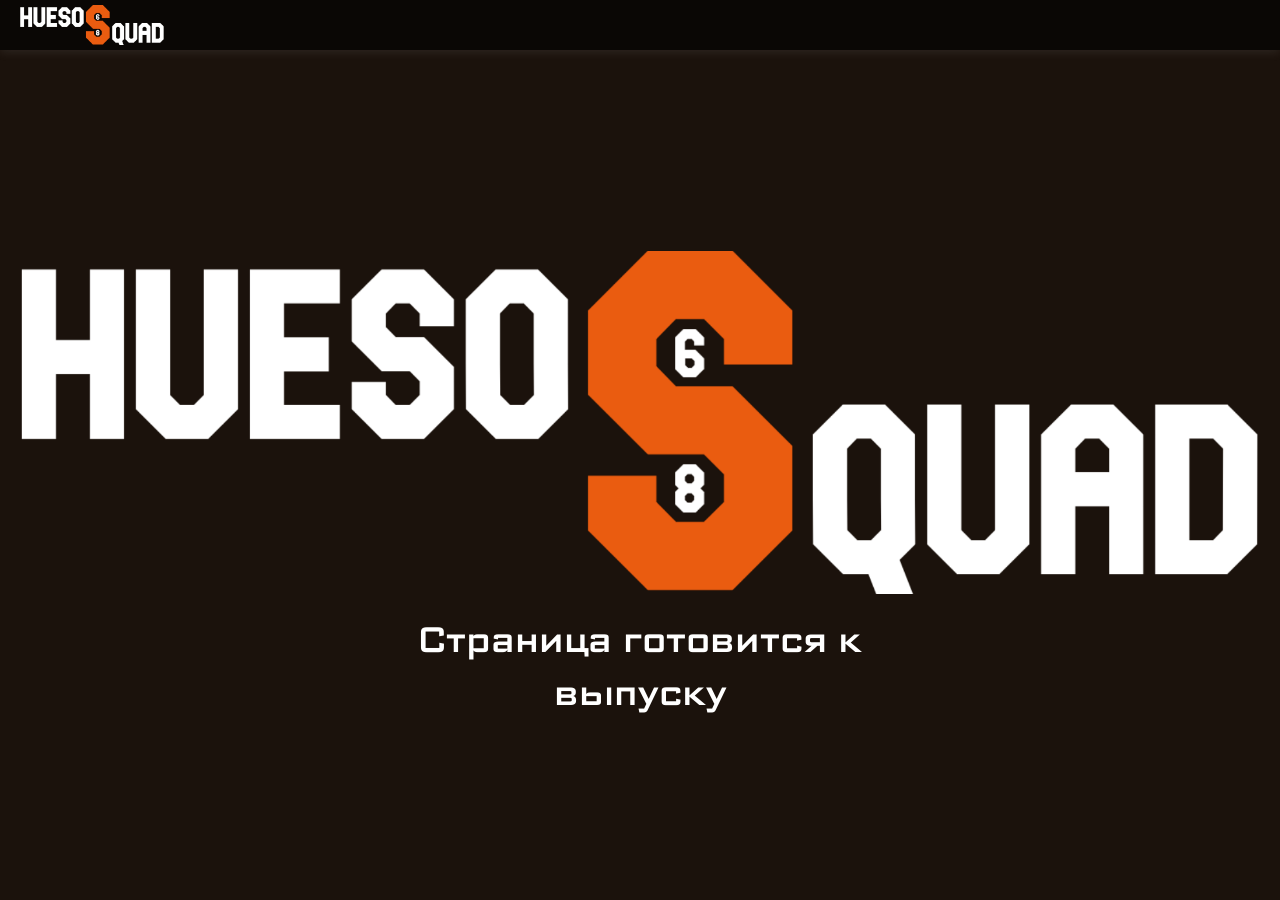
<file: index.html>
<!DOCTYPE html>
<html lang="en">
<head>
    <meta charset="UTF-8">
    <meta name="viewport" content="width=device-width, initial-scale=1.0">
    <title>HuesoSquad</title>
    <link rel="icon" href="images/logo.png">
    <link rel="stylesheet" href="css/style.css">
</head>
<body>
    <div class="topbar">
        <img class="topbar-logo" src="images/biglogo.png" alt="Логотип">
    </div>
    <div class="container">
        <img src="images/biglogo.png" alt="Logo">
        <p class="description">Страница готовится к выпуску</p>
    </div>


</body>
</html>

<script>

(function() {
    const currentPath = window.location.pathname;
    
    const validUrls = [
        '/',
        '/index.html',
        '/information/',
        '/information/sanctions.html',
        '/information/index.html',
        '/images/',
        '/style.css'
    ];
    

    const hasExtension = /\.(html|css|js|png|jpg|jpeg|gif|svg|ico)$/i.test(currentPath);
    
    if (!hasExtension && !validUrls.includes(currentPath) && currentPath !== '/404.html') {

        window.location.href = '/404.html?redirect=' + encodeURIComponent(currentPath);
    }
})();
</script>
</file>
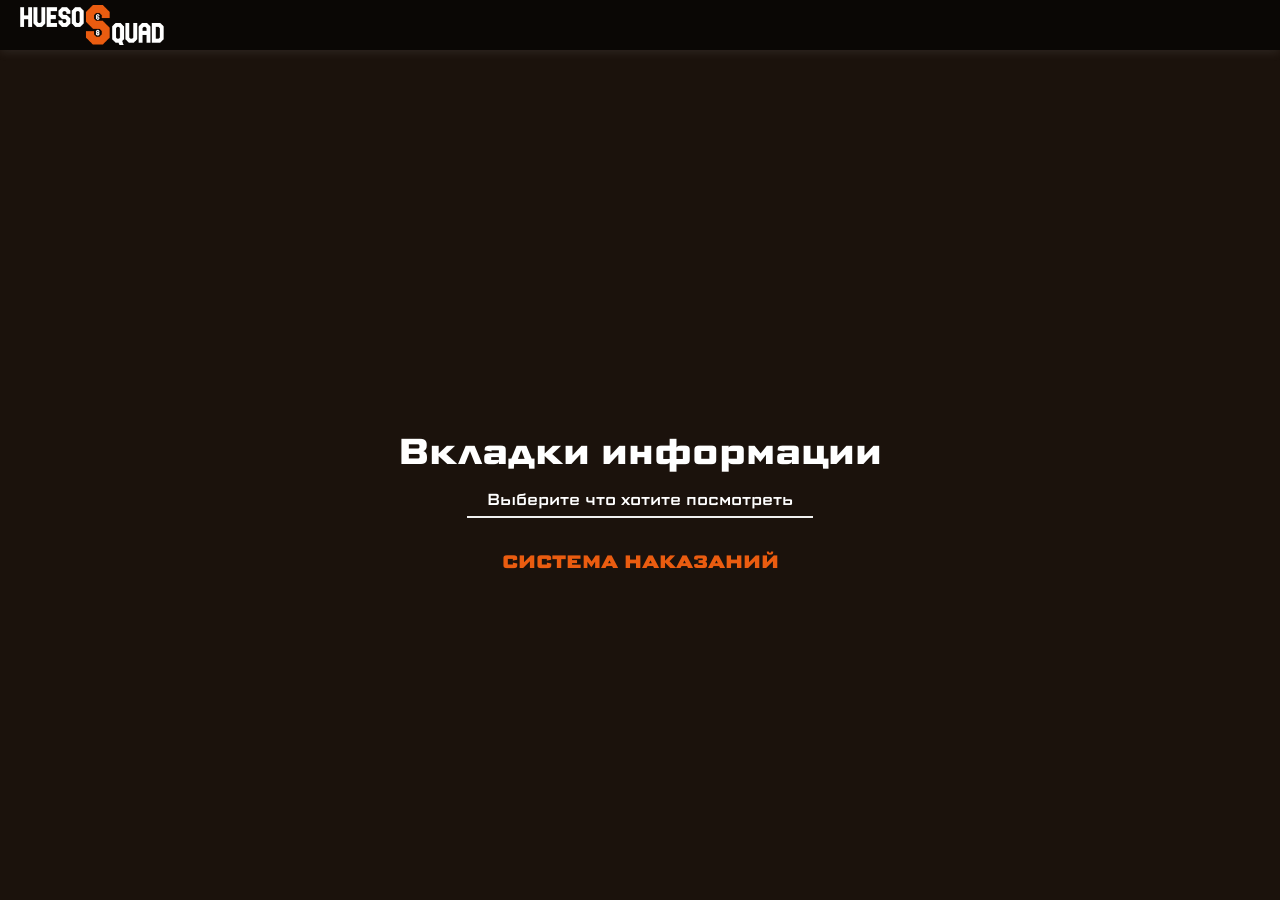
<file: information/index.html>
<!DOCTYPE html>
<html lang="en">

<head>
    <meta charset="UTF-8">
    <meta name="viewport" content="width=device-width, initial-scale=1.0">
    <title>HuesoSquad</title>
    <link rel="icon" href="../images/logo.png">
    <link rel="stylesheet" href="../css/style.css">
</head>

<body>
    <div class="topbar">
        <img class="topbar-logo" src="../images/biglogo.png" alt="Логотип">
    </div>
    <div class="container">
        <h1 class="title">Вкладки информации</h1>
        <p class="subtitle">Выберите что хотите посмотреть</p>
        <a href="https://huesosquad.run.place/information/sanctions">Система наказаний</a>
    </div>


</body>

</html>
</file>
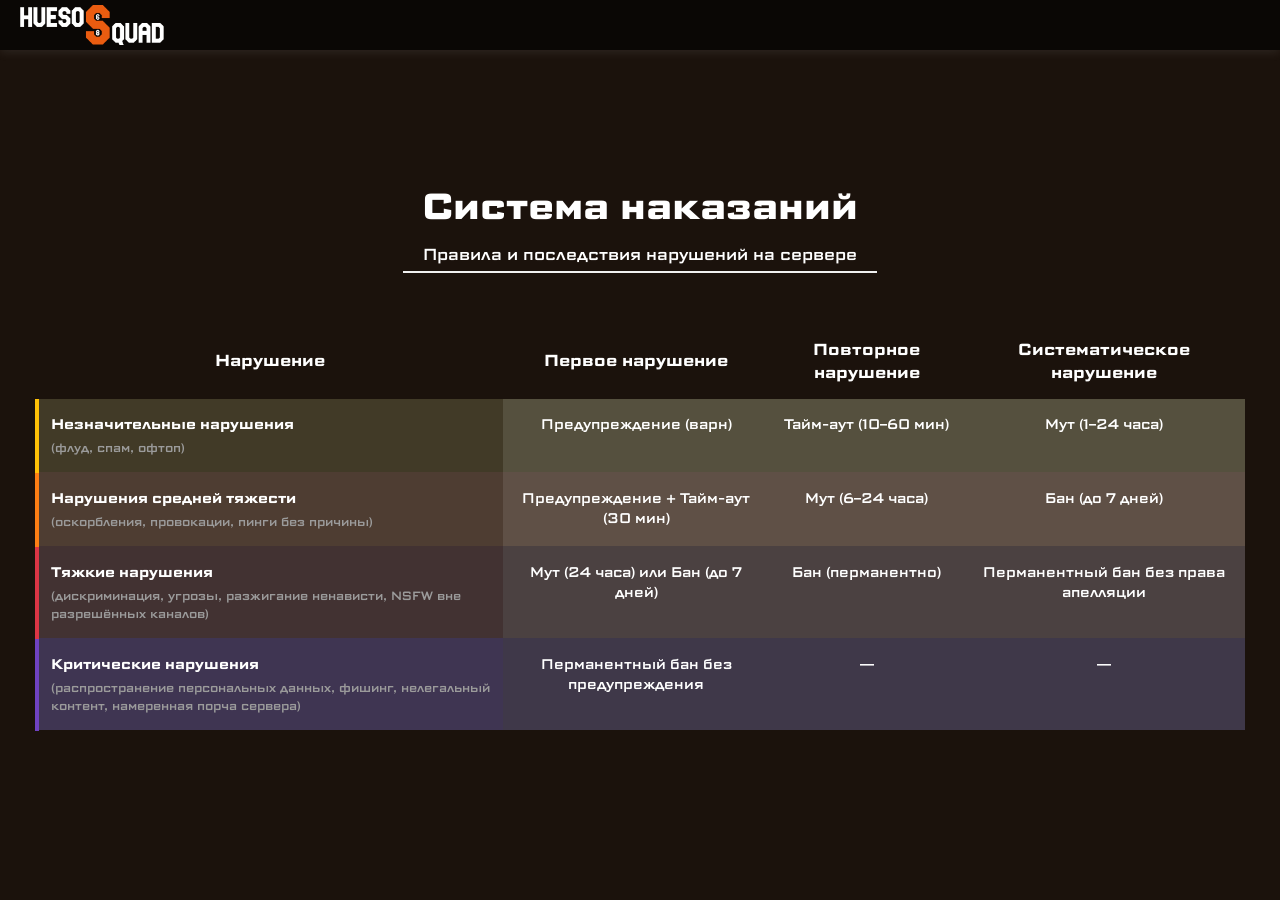
<file: information/sanctions.html>
<!DOCTYPE html>
<html lang="en">
<head>
    <meta charset="UTF-8">
    <meta name="viewport" content="width=device-width, initial-scale=1.0">
    <title>HuesoSquad - Sanctions</title>
    <link rel="icon" href="../images/logo.png">
    <link rel="stylesheet" href="../css/style.css">
    <link rel="stylesheet" href="sstyle.css">
</head>
<body>
    <div class="topbar">
        <img class="topbar-logo" src="../images/biglogo.png" alt="Логотип">
    </div>

    <div class="container">
        <h1 class="title">Система наказаний</h1>
        <p class="subtitle">Правила и последствия нарушений на сервере</p>
        
        <div class="table-wrapper">
            <table class="penalty-table">
                <thead>
                    <tr>
                        <th>Нарушение</th>
                        <th>Первое нарушение</th>
                        <th>Повторное нарушение</th>
                        <th>Систематическое нарушение</th>
                    </tr>
                </thead>
                <tbody>
                    <tr class="category-minor">
                        <td class="violation-type">Незначительные нарушения<br><span class="violation-examples">(флуд, спам, офтоп)</span></td>
                        <td>Предупреждение (варн)</td>
                        <td>Тайм-аут (10–60 мин)</td>
                        <td>Мут (1–24 часа)</td>
                    </tr>
                    <tr class="category-medium">
                        <td class="violation-type">Нарушения средней тяжести<br><span class="violation-examples">(оскорбления, провокации, пинги без причины)</span></td>
                        <td>Предупреждение + Тайм-аут (30 мин)</td>
                        <td>Мут (6–24 часа)</td>
                        <td>Бан (до 7 дней)</td>
                    </tr>
                    <tr class="category-serious">
                        <td class="violation-type">Тяжкие нарушения<br><span class="violation-examples">(дискриминация, угрозы, разжигание ненависти, NSFW вне разрешённых каналов)</span></td>
                        <td>Мут (24 часа) или Бан (до 7 дней)</td>
                        <td>Бан (перманентно)</td>
                        <td>Перманентный бан без права апелляции</td>
                    </tr>
                    <tr class="category-critical">
                        <td class="violation-type">Критические нарушения<br><span class="violation-examples">(распространение персональных данных, фишинг, нелегальный контент, намеренная порча сервера)</span></td>
                        <td>Перманентный бан без предупреждения</td>
                        <td>—</td>
                        <td>—</td>
                    </tr>
                </tbody>
            </table>
        </div>
        

    </div>

</body>
</html>
</file>
<file: css/style.css>
@import url('https://fonts.googleapis.com/css2?family=Science+Gothic:wght@100..900&display=swap');

::selection {
  background: #ea5c10;
  color: #ffffff;
}

* {
    margin: 0;
    padding: 0;
    box-sizing: border-box;
}
body {
    margin: 0;
    padding: 0;
    padding-top: 70px;
    font-family: 'Science Gothic', sans-serif;
    background-color: rgb(27, 18, 12);
    min-height: 100vh;
    display: flex;
    align-items: center;
    justify-content: center;
    }

.title {
    text-align: center;
    font-size: 36px;
    color: #ffffff;
    padding: 30px 20px 10px;
}

.subtitle {
    text-align: center;
    font-size: 16px;
    color: #ffffff;
    padding: 0 20px 5px;
    border-bottom: 2px solid #f0f0f0;
    margin-bottom: 30px;
}




.topbar {
    position: fixed;
    top: 0;
    left: 0;
    width: 100%;
    height: 50px;
    background-color: rgb(10, 7, 5);
    box-shadow: 0 2px 10px rgba(223, 223, 223, 0.1);
    z-index: 1000;
    display: flex;
    align-items: center;
    padding: 0 20px;
    }

.topbar-logo {
    height: 80%;
    max-width: auto;
    object-fit: contain;
    pointer-events: auto;
    }


.container {
    display: flex;
    flex-direction: column;
    align-items: center;
    justify-content: center;
    text-align: center;
    padding: 20px;
    max-width: 100%;
}


.container img {
    max-width: 100%;
    height: auto;
    display: block;
    margin-bottom: 20px;
}


.description {
    font-size: 35px;
    color: #ffffff;
    line-height: 1.5;
    max-width: 600px;
    margin: 0 auto;
}

a {
  font-size: 18px;
  color: #ea5c10;
  font-family: inherit;
  font-weight: 800;
  cursor: pointer;
  position: relative;
  border: none;
  background: none;
  text-transform: uppercase;
  transition-timing-function: cubic-bezier(0.25, 0.8, 0.25, 1);
  transition-duration: 400ms;
  transition-property: color;
  text-decoration: none;
}

a:focus,
a:hover {
  color: #fff;
}

a:focus:after,
a:hover:after {
  width: 100%;
  left: 0%;
}

a:after {
  content: "";
  pointer-events: none;
  bottom: -2px;
  left: 50%;
  position: absolute;
  width: 0%;
  height: 2px;
  background-color: #ea5c10;
  transition-timing-function: cubic-bezier(0.25, 0.8, 0.25, 1);
  transition-duration: 400ms;
  transition-property: width, left;
}


@media (max-width: 768px) {
    .topbar {
            height: 55px;
        }
    body {
            padding-top: 55px;
        }

    .description {
        font-size: 16px;
        padding: 0 15px;
    }
    
    .container img {
        margin-bottom: 15px;
    }
    }
</file>
<file: information/sstyle.css>
* {
    max-width: 100%;
    box-sizing: border-box;
}

body {
    margin: 0;
    padding: 0;
    overflow-x: hidden;
    width: 100%;
}

.container {
    width: 100%;
    max-width: 100%;
    overflow-x: hidden;
    padding: 15px;
}

.table-wrapper {
    overflow-x: auto;
    width: 100%;
    -webkit-overflow-scrolling: touch;
}

.penalty-table {
    min-width: 600px;
    width: 100%;
}



.table-wrapper {
    overflow-x: auto;
    padding: 20px;
}

.penalty-table {
    width: 100%;
    border-collapse: collapse;
    font-size: 14px;
    min-width: 800px;
}

.penalty-table th {
    color: white;
    padding: 15px 12px;
    font-weight: 600;
    text-align: center;
    font-size: 16px;
}

.penalty-table td {
    padding: 15px 12px;
    text-align: center;
    border-bottom: 1px solid transparent;
    vertical-align: top;
    color: #ffffff;
}

.penalty-table .violation-type {
    text-align: left;
    font-weight: 600;
    background-color: #d60000;
}

.violation-examples {
    display: block;
    font-size: 12px;
    font-weight: normal;
    color: #9b9b9b;
    margin-top: 5px;
}


.category-minor td {
    background-color: #55503e;
}

.category-minor .violation-type {
    background-color: #413a27;
    border-left: 4px solid #ffc107;
}

.category-medium td {
    background-color: #5f5046;
}

.category-medium .violation-type {
    background-color: #4e3d32;
    border-left: 4px solid #fd7e14;
}

.category-serious td {
    background-color: #4b4141;
}

.category-serious .violation-type {
    background-color: #423232;
    border-left: 4px solid #dc3545;
}

.category-critical td {
    background-color: #3f3849;
}

.category-critical .violation-type {
    background-color: #3f3552;
    border-left: 4px solid #6f42c1;
}




@media (max-width: 768px) {
    .container {
        padding: 10px;
    }
    
    .title {
        font-size: 20px;
        padding: 15px 10px 5px;
    }
    
    .subtitle {
        font-size: 12px;
        padding: 0 10px 15px;
    }
    
    .penalty-table {
        font-size: 11px;
        min-width: 500px;
    }
    
    .penalty-table th,
    .penalty-table td {
        padding: 8px 6px;
    }
    
    .violation-examples {
        font-size: 9px;
    }
    
    .legend-items {
        flex-direction: column;
        gap: 8px;
    }
}
</file>
